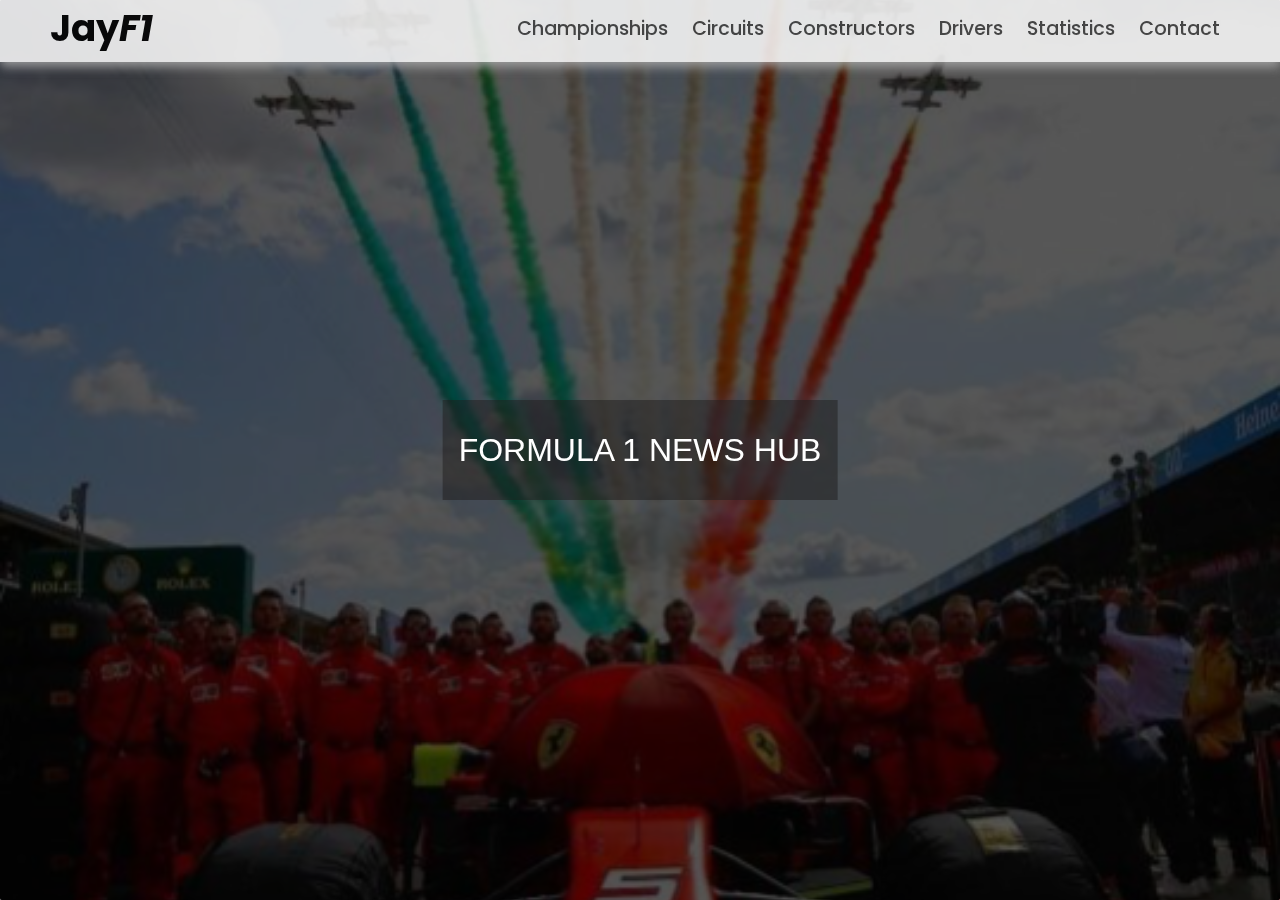
<file: index.html>
<html lang="en">
  <head>
    <meta charset="UTF-8" />
    <meta http-equiv="X-UA-Compatible" content="IE=edge" />
    <meta name="viewport" content="width=device-width, initial-scale=1.0" />
    <title>Formula1</title>
    <link rel="shortcut icon" href="./images/logo.png" type="image/x-icon">
    <link
      rel="stylesheet"
      href="https://cdnjs.cloudflare.com/ajax/libs/font-awesome/5.15.3/css/all.min.css"
      integrity="sha512-iBBXm8fW90+nuLcSKlbmrPcLa0OT92xO1BIsZ+ywDWZCvqsWgccV3gFoRBv0z+8dLJgyAHIhR35VZc2oM/gI1w=="
      crossorigin="anonymous"
      referrerpolicy="no-referrer"
    />
  </head>
  <link rel="stylesheet" href="./css/style.css" />
  <body>
    <div id="preloader">
    </div>
    <nav class="navbar">
      <div class="navbar-container container">
          <input type="checkbox" name="" id="checkie">
          <div class="hamburger-lines">
              <span class="line line1"></span>
              <span class="line line2"></span>
              <span class="line line3"></span>
          </div>
          <ul class="menu-items" id="menu-items">
              <li><a href="./pages/Championship.html" class="nav-item">Championships</a></li>
              <!--Default to 2022 or current in api call for data display-->
              <li><a href="./pages/CircuitPages.html" class="nav-item">Circuits</a></li>
              <li><a href="./pages/Constructors.html" class="nav-item">Constructors</a></li>
              <li><a href="./pages/LeaderBoards.html" class="nav-item">Drivers</a></li>
              <li><a href="./pages/currentYearStats.html" class="nav-item">Statistics</a></li>
              <li><a href="./pages/contact.html" class="nav-item">Contact</a></li>
          </ul>
          <div style="z-index: 2; padding: 10px;">
            <a href="./index.html"><h1 class="logo">Jay<i>F1</i></h1></a>
          </div>
      </div>
  </nav>
  <!--Main Home Page SHOULD SHOW ABSOLUTELY NOTHING BUT THE GOATS IN A SLIDER ANIMATION-->
  <div class="slider--container">
    <div class="slider--heading">
        <h1 class="">Formula 1 News Hub </h1>
    </div>
    <img class="slider--image" style="filter: brightness(34%);" src="./images/Goat1.png" alt="Goat-01" />
    <img class="slider--image" style="filter: brightness(34%);" src="./images/Goat2.png" alt="Goat-02" />
    <img class="slider--image" style="filter: brightness(34%);" src="./images/ferrariGoat.png" alt="Goat-03" />
  </div>
  </body>
  <script src="./js/test.js"></script>
</html>
</file>
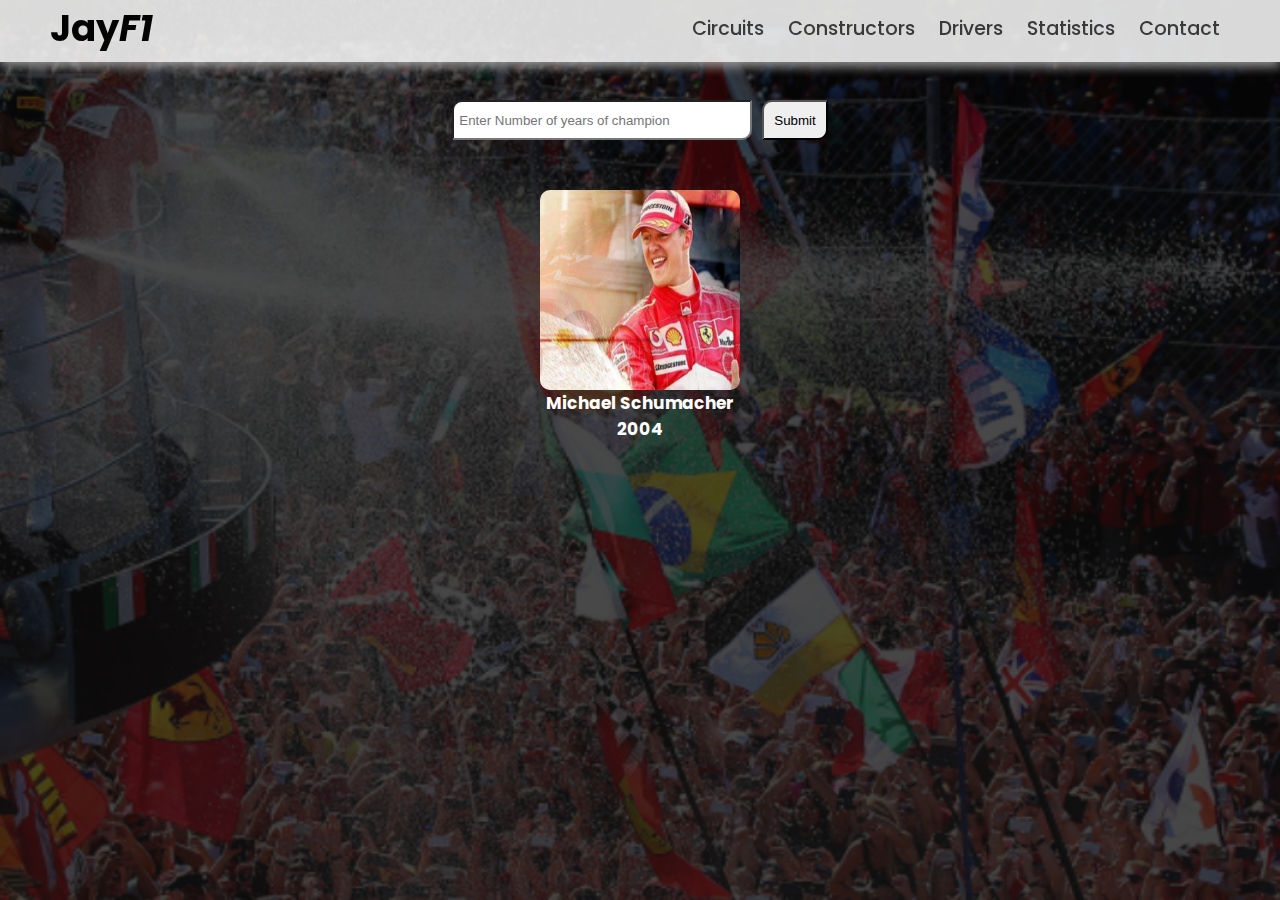
<file: pages/Championship.html>
<!--All Year Championships-->
<!--This page is basically like let us say when a user says 2020 data-->
<!--ONLY 2020 data for drivers and constructors will pop up here-->
<html lang="en">
  <head>
    <meta charset="UTF-8" />
    <meta http-equiv="X-UA-Compatible" content="IE=edge" />
    <meta name="viewport" content="width=device-width, initial-scale=1.0" />
    <title>Formula 1</title>
    <link rel="shortcut icon" href="../images/logo.png" type="image/x-icon">
    <link
      rel="stylesheet"
      href="https://cdnjs.cloudflare.com/ajax/libs/font-awesome/5.15.3/css/all.min.css"
      integrity="sha512-iBBXm8fW90+nuLcSKlbmrPcLa0OT92xO1BIsZ+ywDWZCvqsWgccV3gFoRBv0z+8dLJgyAHIhR35VZc2oM/gI1w=="
      crossorigin="anonymous"
      referrerpolicy="no-referrer"
    />
  </head>
  <link rel="stylesheet" href="../css/style.css" />
  <link rel="stylesheet" href="../css/champs.css" />
  <body>
    <div id="preloader">
    </div>
    <nav class="navbar">
      <div class="navbar-container container">
          <input type="checkbox" name="" id="checkie">
          <div class="hamburger-lines">
              <span class="line line1"></span>
              <span class="line line2"></span>
              <span class="line line3"></span>
          </div>
          <ul class="menu-items" id="menu-items">
            <!--Default to 2022 or current in api call for data display-->
            <li><a href="./CircuitPages.html" class="nav-item">Circuits</a></li>
            <li><a href="./Constructors.html" class="nav-item">Constructors</a></li>
            <li><a href="./LeaderBoards.html" class="nav-item">Drivers</a></li>
            <li><a href="./currentYearStats.html" class="nav-item">Statistics</a></li>
            <li><a href="./contact.html" class="nav-item">Contact</a></li>
          </ul>
          <div style="z-index: 2; padding: 10px;">
            <a href="../index.html"><h1 class="logo">Jay<i>F1</i></h1></a>
          </div>
      </div>
  </nav>
  </div>
  <!--Intend to show all championships for the last 10 years and who won them all-->
  <!--Get data from this API-->
  <!--http://ergast.com/api/f1/driverstandings/1.json?limit=90-->
  <div style=" height: 100vh; background-color: rgba(0, 0, 0, 0.55);">
    <div id="input_box">
      <input id="inputYears" type="number" min="0" placeholder="Enter Number of years of champion">
      <button class="subBut" id="subBut" type="button"> Submit </button>
    </div>
    <div id="champsContainer">
      <a href="./DriverInfo.html">
        <div id="box">
          <div id="img">
            <img class="images" src="../images/Goat1.png" alt="username logo" width="200px" height="200px">
          </div>
          <div id="NameAndYear">
            <p>Michael Schumacher</p>
            <p>2004</p>
          </div>
        </div>
      </a>
    </div>
  </div>
  <script src="../js/test.js"></script>
</html>
</file>
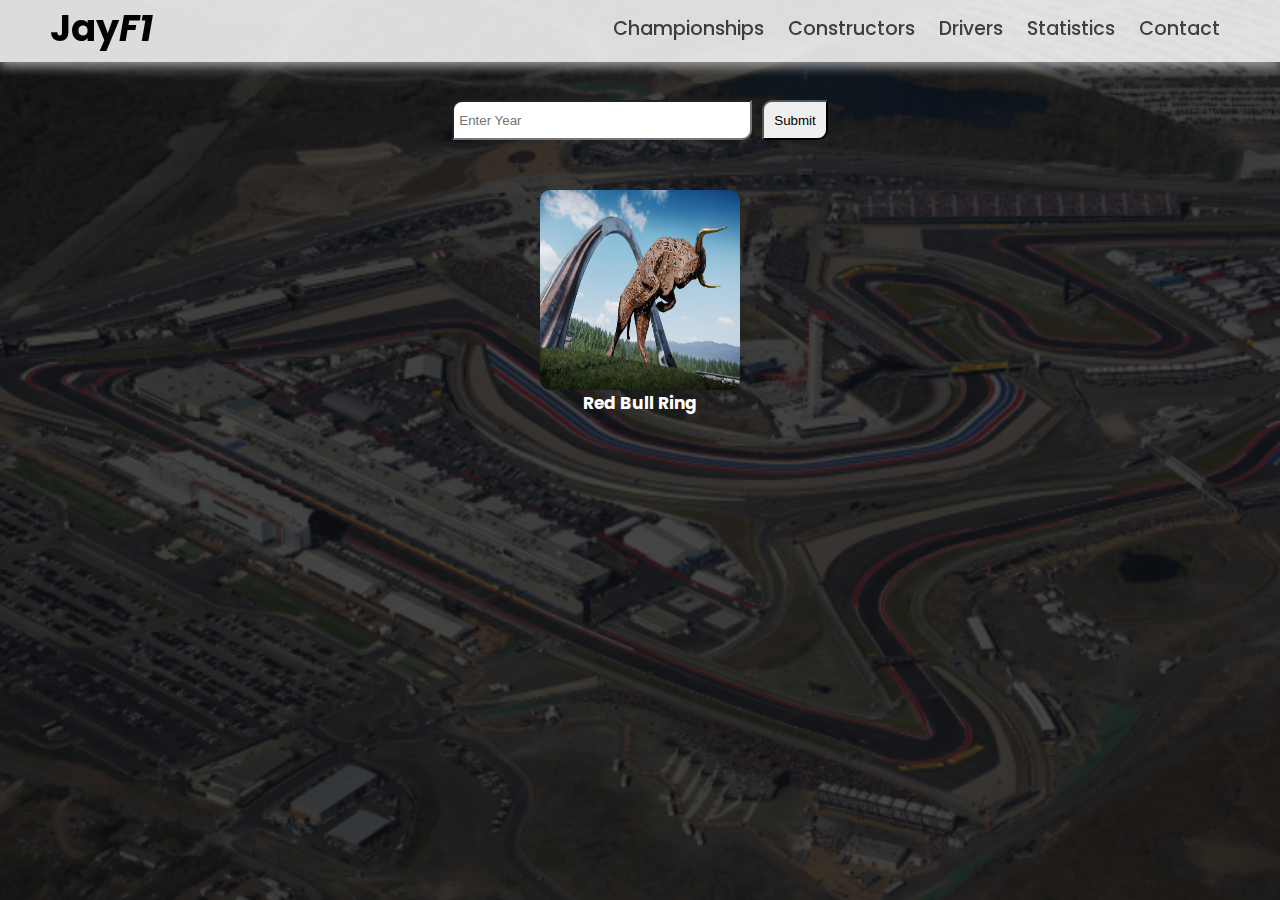
<file: pages/CircuitPages.html>
<!--A Button and a search page which reveals all races in the year when the user clicks on the a race track Open a new page that shows information of the track-->
<!--This page is basically like let us say when a user says 2020 data-->
<!--ONLY 2020 data for drivers and constructors will pop up here-->
<html lang="en">
  <head>
    <meta charset="UTF-8" />
    <meta http-equiv="X-UA-Compatible" content="IE=edge" />
    <meta name="viewport" content="width=device-width, initial-scale=1.0" />
    <title>Formula 1</title>
    <link
      rel="stylesheet"
      href="https://cdnjs.cloudflare.com/ajax/libs/font-awesome/5.15.3/css/all.min.css"
      integrity="sha512-iBBXm8fW90+nuLcSKlbmrPcLa0OT92xO1BIsZ+ywDWZCvqsWgccV3gFoRBv0z+8dLJgyAHIhR35VZc2oM/gI1w=="
      crossorigin="anonymous"
      referrerpolicy="no-referrer"
    />
    <link rel="shortcut icon" href="../images/logo.png" type="image/x-icon">
  </head>
  <link rel="stylesheet" href="../css/style.css" />
  <link rel="stylesheet" href="../css/champs.css" />
  <link rel="stylesheet" href="../css/circuits.css" />
  <body>
    <div id="preloader">
    </div>
    <nav class="navbar">
      <div class="navbar-container container">
          <input type="checkbox" name="" id="checkie">
          <div class="hamburger-lines">
              <span class="line line1"></span>
              <span class="line line2"></span>
              <span class="line line3"></span>
          </div>
          <ul class="menu-items" id="menu-items">
            <li><a href="./Championship.html" class="nav-item">Championships</a></li>
            <!--Default to 2022 or current in api call for data display-->
            <li><a href="./Constructors.html" class="nav-item">Constructors</a></li>
            <li><a href="./LeaderBoards.html" class="nav-item">Drivers</a></li>
            <li><a href="./currentYearStats.html" class="nav-item">Statistics</a></li>
            <li><a href="./contact.html" class="nav-item">Contact</a></li>
          </ul>
          <div style="z-index: 2; padding: 10px;">
            <a href="../index.html"><h1 class="logo">Jay<i>F1</i></h1></a>
          </div>
      </div>
  </nav>
  <!--All Circuit images and information for the current year (default)-->
  <!--Add drop down or year to choose and view data for a particular year-->
  <div style=" height: 100vh; background-color: rgba(0, 0, 0, 0.55);">
    <div id="input_box">
      <!--change 2022 to current year from backend-->
      <input id="inputYears" type="number" min="1950" max="2022" placeholder="Enter Year">
      <button class="subBut2" id="subBut2" type="button"> Submit </button>
    </div>
    <div id="champsContainer">
      <a href="./TrackInfo.html">
        <div id="box">
          <div id="img">
            <img class="images" src="../images/redbull.png" alt="username logo" width="200px" height="200px">
          </div>
          <div id="NameAndYear">
            <p>Red Bull Ring</p>
          </div>
        </div>
      </a>
    </div>
  </div>
  <script src="../js/test.js"></script>
</html>
</file>
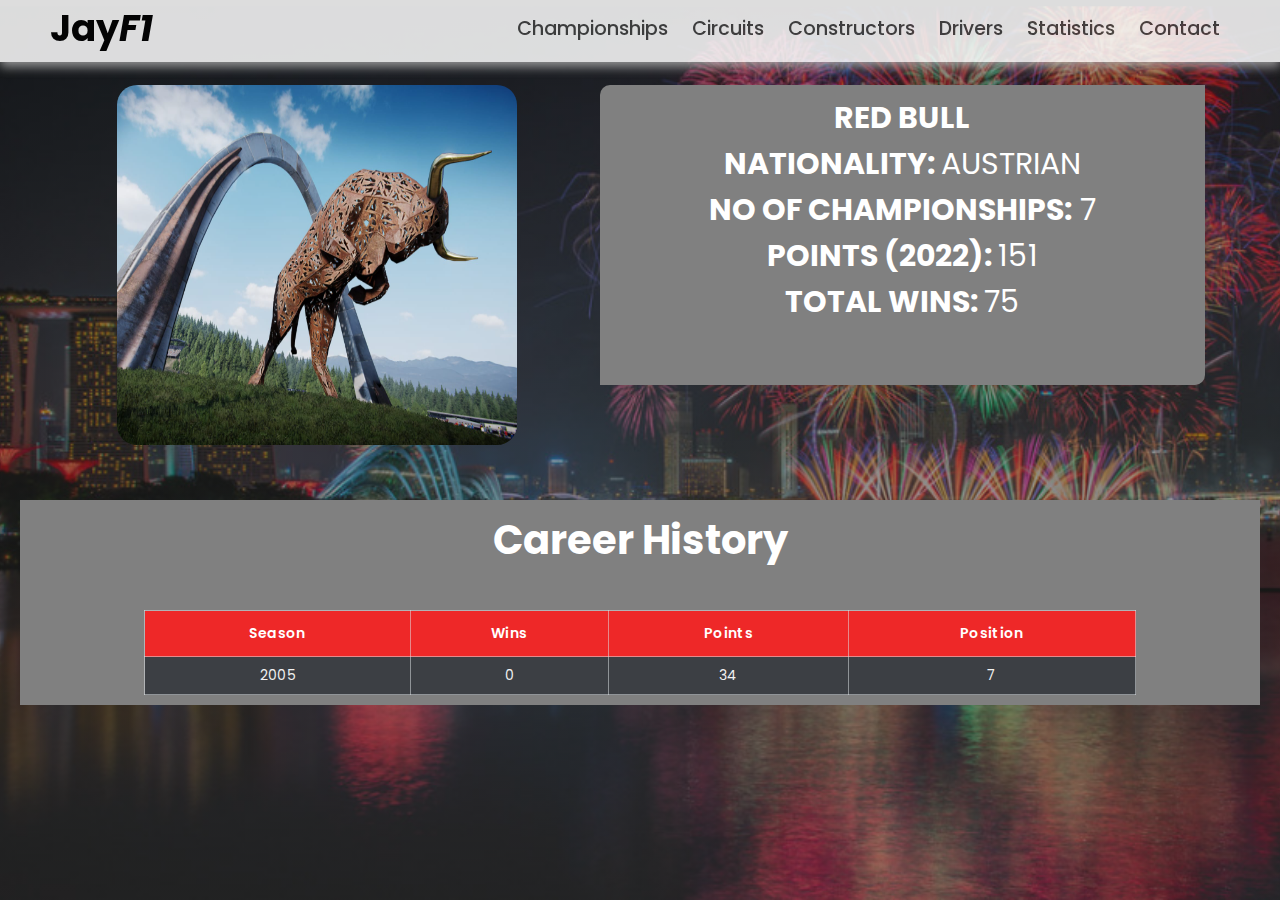
<file: pages/consInfo.html>
<html lang="en">
  <head>
    <meta charset="UTF-8" />
    <meta http-equiv="X-UA-Compatible" content="IE=edge" />
    <meta name="viewport" content="width=device-width, initial-scale=1.0" />
    <title>Formula 1</title>
    <link rel="shortcut icon" href="../images/logo.png" type="image/x-icon">
    <link
      rel="stylesheet"
      href="https://cdnjs.cloudflare.com/ajax/libs/font-awesome/5.15.3/css/all.min.css"
      integrity="sha512-iBBXm8fW90+nuLcSKlbmrPcLa0OT92xO1BIsZ+ywDWZCvqsWgccV3gFoRBv0z+8dLJgyAHIhR35VZc2oM/gI1w=="
      crossorigin="anonymous"
      referrerpolicy="no-referrer"
    />
  </head>
  <link rel="stylesheet" href="../css/style.css" />
  <link rel="stylesheet" href="../css/driverInfo.css" />
  <body>
    <div id="preloader">
    </div>
    <nav class="navbar">
      <div class="navbar-container container">
          <input type="checkbox" name="" id="checkie">
          <div class="hamburger-lines">
              <span class="line line1"></span>
              <span class="line line2"></span>
              <span class="line line3"></span>
          </div>
          <ul class="menu-items" id="menu-items">
            <li><a href="./Championship.html" class="nav-item">Championships</a></li>
            <!--Default to 2022 or current in api call for data display-->
            <li><a href="./CircuitPages.html" class="nav-item">Circuits</a></li>
            <li><a href="./Constructors.html" class="nav-item">Constructors</a></li>
            <li><a href="./LeaderBoards.html" class="nav-item">Drivers</a></li>
            <li><a href="./currentYearStats.html" class="nav-item">Statistics</a></li>
            <li><a href="./contact.html" class="nav-item">Contact</a></li>
          </ul>
          <div style="z-index: 2; padding: 10px;">
            <a href="../index.html"><h1 class="logo">Jay<i>F1</i></h1></a>
          </div>
      </div>
  </nav>
  <div id="main_container">
    <div class="outputs">
      <!--Preferablly all caps-->
      <!--Left Container-->
      <!--photo container-->
    <!--Name-->
    <!--Date of birth and Nationality-->
    <!--Wiki link button-->
      <div class="wrapper" id="wrape" style="justify-content: space-evenly;">
        <div class="side right">
          <div class="imageContainer">
            <img class="images" src="../images/redbull.png" alt="Lulu">
          </div>
        </div>
        <div class="side left">
            <div class="caption capt" >
            <!--Make the username capitalized-->
            <p class="username">red bull</p>
            <p class="usernamemini"><strong>Nationality: </strong>Austrian</p>
            <p class="usernamemini"><strong>No of championships:</strong> 7</p>
            <p class="usernamemini"><strong>Points (2022): </strong>151</p>
            <p class="usernamemini"><strong>Total Wins: </strong>75</p>
          </div>
        </div>
      </div>
    </div>
    <!--WE CAN EVEN GET THEIR HISTORY DATA LESSSS GOOOOO-->
    <div id="champHist" class="champHist">
      <div class="table-container">
        <div>
          <h1 class="heading">Career History</h1>
        </div>
        <table class="table">
          <thead>
            <tr>
              <th>Season</th>
              <th>Wins</th>
              <th>Points</th>
              <th>Position</th>
              <!--<th>Wikipedia Season link</th>-->
            </tr>
          </thead>
          <tbody>
            <tr>
              <td data-label="Season">2005</td>
              <td data-label="Wins">0</td>
              <td data-label="Points">34</td>
              <td data-label="Position">7</td>
            </tr>
            <!--Use this API for this history data http://ergast.com/api/f1/drivers/{{driverid}}/driverStandings-->
          </tbody>
        </table>
      </div>
  </div>
  </body>
  <script src="../js/test.js"></script>
</html>
</file>
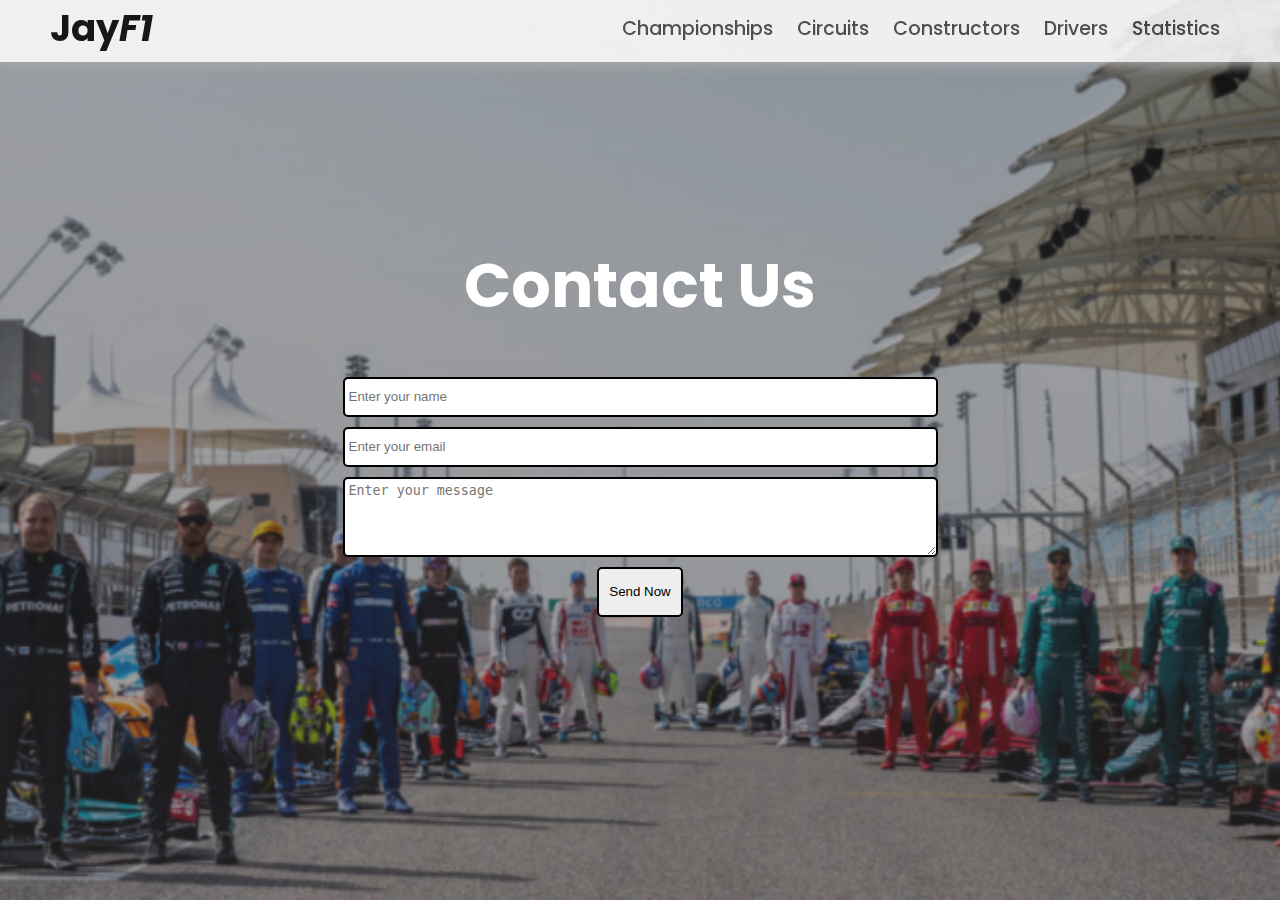
<file: pages/contact.html>
<html lang="en">
  <head>
    <meta charset="UTF-8" />
    <meta http-equiv="X-UA-Compatible" content="IE=edge" />
    <meta name="viewport" content="width=device-width, initial-scale=1.0" />
    <title>Formula 1</title>
    <link rel="shortcut icon" href="../images/logo.png" type="image/x-icon">
    <link
      rel="stylesheet"
      href="https://cdnjs.cloudflare.com/ajax/libs/font-awesome/5.15.3/css/all.min.css"
      integrity="sha512-iBBXm8fW90+nuLcSKlbmrPcLa0OT92xO1BIsZ+ywDWZCvqsWgccV3gFoRBv0z+8dLJgyAHIhR35VZc2oM/gI1w=="
      crossorigin="anonymous"
      referrerpolicy="no-referrer"
    />
  </head>
  <link rel="stylesheet" href="../css/style.css" />
  <link rel="stylesheet" href="../css/contact.css" />
  <body>
    <div id="preloader">
    </div>
    <nav class="navbar">
      <div class="navbar-container container">
          <input type="checkbox" name="" id="checkie">
          <div class="hamburger-lines">
              <span class="line line1"></span>
              <span class="line line2"></span>
              <span class="line line3"></span>
          </div>
          <ul class="menu-items" id="menu-items">
            <li><a href="./Championship.html" class="nav-item">Championships</a></li>
            <!--Default to 2022 or current in api call for data display-->
            <li><a href="./CircuitPages.html" class="nav-item">Circuits</a></li>
            <li><a href="./Constructors.html" class="nav-item">Constructors</a></li>
            <li><a href="./LeaderBoards.html" class="nav-item">Drivers</a></li>
            <li><a href="./currentYearStats.html" class="nav-item">Statistics</a></li>
          </ul>
          <div style="z-index: 2; padding: 10px;">
            <a href="../index.html"><h1 class="logo">Jay<i>F1</i></h1></a>
          </div>
      </div>
  </nav>
  <div id="main_form">
    <div >
      <div id="header"><h1>Contact Us</h1></div>
      <form action="#" style="text-align: center;width: 90vw;padding: 45px;">
        <div class="input-box">
          <input type="text" id="tex" placeholder="Enter your name">
        </div>
        <div class="input-box">
          <input type="text" id="tex" placeholder="Enter your email">
        </div>
        <div class="input-box message-box">
          <textarea name="textarea" id="tex2" placeholder="Enter your message"></textarea>        
        </div>
        <div class="button">
          <input class="subBut" type="button" value="Send Now" >
        </div>
      </form>
    </div>
  </div>
  <script src="../js/test.js"></script>
</html>
</file>
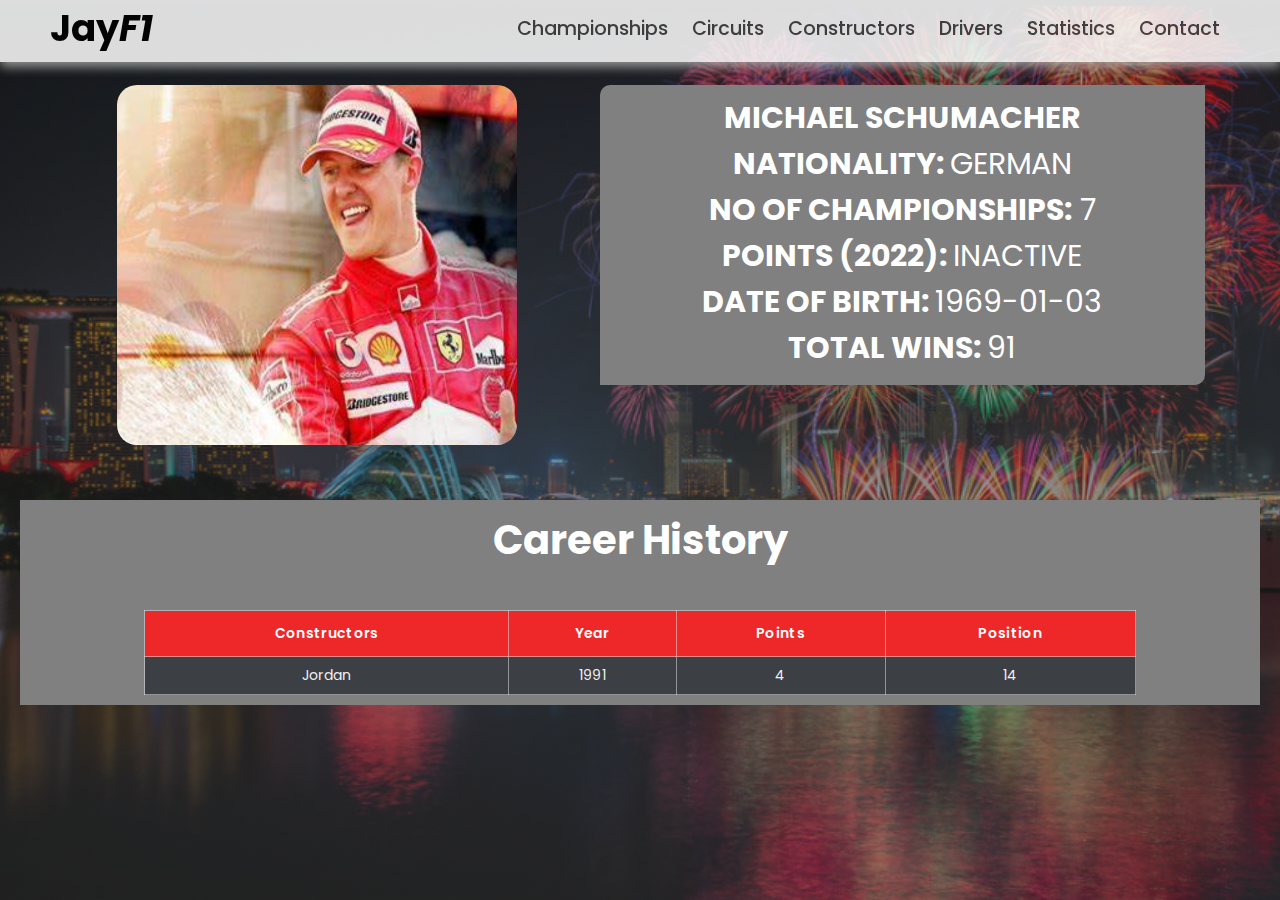
<file: pages/DriverInfo.html>
<!--Team They are currently racing with, points and so on-->
<!--This page is basically like let us say when a user says 2020 data-->
<!--ONLY 2020 data for drivers and constructors will pop up here-->
<html lang="en">
  <head>
    <meta charset="UTF-8" />
    <meta http-equiv="X-UA-Compatible" content="IE=edge" />
    <meta name="viewport" content="width=device-width, initial-scale=1.0" />
    <title>Formula 1</title>
    <link rel="shortcut icon" href="../images/logo.png" type="image/x-icon">
    <link
      rel="stylesheet"
      href="https://cdnjs.cloudflare.com/ajax/libs/font-awesome/5.15.3/css/all.min.css"
      integrity="sha512-iBBXm8fW90+nuLcSKlbmrPcLa0OT92xO1BIsZ+ywDWZCvqsWgccV3gFoRBv0z+8dLJgyAHIhR35VZc2oM/gI1w=="
      crossorigin="anonymous"
      referrerpolicy="no-referrer"
    />
  </head>
  <link rel="stylesheet" href="../css/style.css" />
  <link rel="stylesheet" href="../css/driverInfo.css" />
  <body>
    <div id="preloader">
    </div>
    <nav class="navbar">
      <div class="navbar-container container">
          <input type="checkbox" name="" id="checkie">
          <div class="hamburger-lines">
              <span class="line line1"></span>
              <span class="line line2"></span>
              <span class="line line3"></span>
          </div>
          <ul class="menu-items" id="menu-items">
            <li><a href="./Championship.html" class="nav-item">Championships</a></li>
            <!--Default to 2022 or current in api call for data display-->
            <li><a href="./CircuitPages.html" class="nav-item">Circuits</a></li>
            <li><a href="./Constructors.html" class="nav-item">Constructors</a></li>
            <li><a href="./LeaderBoards.html" class="nav-item">Drivers</a></li>
            <li><a href="./currentYearStats.html" class="nav-item">Statistics</a></li>
            <li><a href="./contact.html" class="nav-item">Contact</a></li>
          </ul>
          <div style="z-index: 2; padding: 10px;">
            <a href="../index.html"><h1 class="logo">Jay<i>F1</i></h1></a>
          </div>
      </div>
  </nav>
  <div id="main_container">
    <div class="outputs">
      <!--Preferablly all caps-->
      <!--Left Container-->
      <!--photo container-->
    <!--Name-->
    <!--Date of birth and Nationality-->
    <!--Wiki link button-->
      <div class="wrapper" id="wrape" style="justify-content: space-evenly;">
        <div class="side right">
          <div class="imageContainer">
            <img class="images" src="../images/Goat1.png" alt="Lulu">
          </div>
        </div>
        <div class="side left">
            <div class="caption capt" >
            <!--Make the username capitalized-->
            <p class="username">michael Schumacher</p>
            <p class="usernamemini"><strong>Nationality: </strong>german</p>
            <p class="usernamemini"><strong>No of championships:</strong> 7</p>
            <p class="usernamemini"><strong>Points (2022): </strong>Inactive</p>
            <p class="usernamemini"><strong>Date of Birth: </strong>1969-01-03</p>
            <p class="usernamemini"><strong>Total Wins: </strong>91</p>
          </div>
        </div>
      </div>
    </div>
    <!--WE CAN EVEN GET THEIR HISTORY DATA LESSSS GOOOOO-->
    <div id="champHist" class="champHist">
      <div class="table-container">
        <div>
          <h1 class="heading">Career History</h1>
        </div>
        <table class="table">
          <thead>
            <tr>
              <th>Constructors</th>
              <th>Year</th>
              <th>Points</th>
              <th>Position</th>
              <!--<th>Wikipedia Season link</th>-->
            </tr>
          </thead>
          <tbody>
            <tr>
              <td data-label="Constructors">Jordan</td>
              <td data-label="Year">1991</td>
              <td data-label="Points">4</td>
              <td data-label="Position">14</td>
            </tr>
            <!--Use this API for this history data http://ergast.com/api/f1/drivers/{{driverid}}/driverStandings-->
          </tbody>
        </table>
      </div>
  </div>
  </body>
  <script src="../js/test.js"></script>
</html>

<!--V2-->
    <!--Year from the photo data-->
    <!--Constructors data for that particular year-->
    <!--Champion for the year or not-->
    <!--Wins that year-->
    <!--Points that year-->
</file>
<file: css/style.css>
@import url("https://fonts.googleapis.com/css2?family=Poppins:ital,wght@0,300;0,400;0,500;0,600;0,700;0,800;0,900;1,200;1,300;1,400;1,500;1,600;1,700;1,800;1,900&display=swap");

*,
*::after,
*::before {
  box-sizing: border-box;
  padding: 0;
  margin: 0;
}

.html {
  font-size: 62.5%;
}

body {
  font-family: "Poppins", sans-serif;
}

a{
    text-decoration: none;
    color: black;
}

/*   Loader Animation */
#preloader{
    background: #000 url(../images/preloader.gif) no-repeat center center;
    height: 100%;
    background-size: 35%;
    width: 100%;
    position: fixed;
    z-index: 100;
}


/* ///////////..utility classes../////////// */

.container {
  max-width: 1200px;
  width: 90%;
  margin: auto;
}

/* ............/navbar/............ *

/* desktop mode............/// */

.navbar input[type="checkbox"],
.navbar .hamburger-lines {
  display: none;
}

.navbar {
  box-shadow: 0px 5px 10px 0px #aaa;
  position: fixed;
  width: 100%;
  background: #fff;
  color: #000;
  opacity: 0.85;
  height: 62px;
  z-index: 12;
}

.navbar-container {
  display: flex;
  justify-content: space-between;
  height: 64px;
  width: 100%;
  align-items: center;
  
  padding-right: 20px;
}

.menu-items {
  order: 2;
  display: flex;
}

.menu-items li {
  list-style: none;
  margin-left: 1.5rem;
  margin-bottom: 0.5rem;
  font-size: 1.2rem;
}

.menu-items a {
  text-decoration: none;
  color: #444;
  font-weight: 500;
  transition: color 0.3s ease-in-out;
}

.menu-items a:hover {
  color: #117964;
  transition: color 0.3s ease-in-out;
}

.logo {
  order: 1;
  font-size: 2.3rem;
  margin-bottom: 0.5rem;
}

/*---------------------Home page slider animation------------------------*/

.slider--container {
	position: relative; /* "relative", so that h1 and images can be set absolutely */
	height: 100vh; /* Adjust the height to your needs here */
	margin: 0 auto;
	overflow: hidden;
	border-radius: .125rem;
	box-shadow: 0 0 .1rem .125rem rgba(0, 0, 0, 0.25);
}

.slider--heading {
	position: absolute;
	top: 50%;
	left: 50%;
	padding: 1rem;
	z-index: 11;
    height: 100px;
    display: flex;
    align-items: center;
    justify-content: center;
	font: 300 1.25rem/1.25 Verdana, sans-serif;
	text-align: center;
	background-color: rgba(30, 28, 28, 0.5);
	color: white;
	transform: translate3d(-50%, -50%, 0);
}
.slider--heading h1 {
	font: 300 1.25rem/1.25 Verdana, sans-serif;
	text-transform: uppercase;
	color: white;
}
	/* Responsive styles for the heading */
	/* ===== == = === 30em (480px) === = == ===== */
	@media only screen and (max-width : 480px) {
		.slider--heading h1 {font-size: 1.5rem;
        
        font-weight: bold;}
        .slider--heading{
            width: 251px;
            height: 74px;
            display: flex;
            align-items: center;
            justify-content: center;
        }
	}
	/* ===== == = === 48em (768px) === = == ===== */
	@media only screen and (min-width : 48em) {
		.slider--heading h1 {font-size: 2rem;}
	}

.btn {
	margin: 1rem;
	padding: .5rem;
	font-size: .75rem;
	text-decoration: none;
	text-shadow: 1px 1px 1px #999999;
	background: transparent;
	border-radius: 5px;
	box-shadow: 0 0 2px 1px #EFEFEF;
	color: #333;
}
	/* Responsive styles for the button */
	/* ===== == = === 30em (480px) === = == ===== */
	@media only screen and (min-width : 30em) {
		.btn {
			font-size: 1rem;
		}
	}
	/* ===== == = === 48em (768px) === = == ===== */
	@media only screen and (min-width : 48em) {
		.btn {
			font-size: 1.25rem;
		}
	}
.btn:hover {
	text-decoration: none;
	color: #999;
}

.slider--image {
	position: absolute;
	z-index: 1;
	left:0;
	top:0;
	height: 100%;
	width: 100%;
	object-fit: cover;
	animation: 45s ease-in-out infinite;
} 
 /* Name of animations and selection of images */
.slider--image:nth-of-type(1) {
	animation-name: slide-01;
}
.slider--image:nth-of-type(2) {
	animation-name: slide-02;
}
.slider--image:nth-of-type(3) {
	animation-name: slide-03;
}

/* Images are overlaid and visible or invisible due to different transparency */
/* Moving the images with transform: scale & translate */
	/* Styles for webkit browsers */
@-webkit-keyframes slide-01 {
	0%  { opacity:1; -webkit-transform: scale(1.4) translate(0, 0);}
	16%  {opacity:1; -webkit-transform: scale(1.2) translate(-20px, -10px);}
	33%  {opacity:0; -webkit-transform: scale(1.4) translate(0, 0);}
	50%  {opacity:0;}
	67%  {opacity:0;}
	84%  {opacity:0;}
	100%  {opacity:1; -webkit-transform: scale(1.4) translate(0, 0);}
}
@-webkit-keyframes slide-02 {
	0%  { opacity:0;}
	16%  {opacity:0; -webkit-transform: scale(1.2) translate(-20px, -10px);}
	33%  {opacity:1; -webkit-transform: scale(1.4) translate(0, 0);}
	50%  {opacity:1; -webkit-transform: scale(1.2) translate(-20px, 10px);}
	67%  {opacity:0; -webkit-transform: scale(1.4) translate(0, 0);}
	84%  {opacity:0;}
	100%  {opacity:0;}
}
@-webkit-keyframes slide-03 {
	0%  { opacity:0;}
	16%  {opacity:0;}
	33%  {opacity:0;}
	50%  {opacity:0; -webkit-transform: scale(1.4) translate(0, 0);}
	67%  {opacity:1; -webkit-transform: scale(1.4) translate(-20px, 10px);}
	84%  {opacity:1; -webkit-transform: scale(1.2) translate(20px, -10px);}
	100%  {opacity:0; -webkit-transform: scale(1.4) translate(0, 0);}
}

	/* Styles for all other browsers */
@keyframes slide-01 {
	0%  { opacity:1; transform: scale(1.4) translate(0, 0);}
	16%  {opacity:1; transform: scale(1.2) translate(-20px, -10px);}
	33%  {opacity:0; transform: scale(1.4) translate(0, 0);}
	50%  {opacity:0;}
	67%  {opacity:0;}
	84%  {opacity:0;}
	100%  {opacity:1; transform: scale(1.4) translate(0, 0);}
}
@keyframes slide-02 {
	0%  { opacity:0;}
	16%  {opacity:0; transform: scale(1.2) translate(-20px, -10px);}
	33%  {opacity:1; transform: scale(1.4) translate(0, 0);}
	50%  {opacity:1; transform: scale(1.2) translate(-20px, 10px);}
	67%  {opacity:0; transform: scale(1.4) translate(0, 0);}
	84%  {opacity:0;}
	100%  {opacity:0;}
}
@keyframes slide-03 {
	0%  { opacity:0;}
	16%  {opacity:0;}
	33%  {opacity:0;}
	50%  {opacity:0; transform: scale(1.4) translate(0, 0);}
	67%  {opacity:1; transform: scale(1.4) translate(-20px, 10px);}
	84%  {opacity:1; transform: scale(1.2) translate(20px, -10px);}
	100%  {opacity:0; transform: scale(1.4) translate(0, 0);}
}

/* ......../ media query /.......... */

@media (max-width: 900px) {
  .navbar {
    opacity: 0.95;
  }

  .navbar-container input[type="checkbox"],
  .navbar-container .hamburger-lines {
    display: block;
  }

  .navbar-container {
    display: block;
    position: relative;
    height: 64px;
  }

  .navbar-container input[type="checkbox"] {
    position: absolute;
    display: block;
    height: 32px;
    width: 30px;
    top: 20px;
    left: 20px;
    z-index: 5;
    opacity: 0;
  }

  .navbar-container .hamburger-lines {
    display: block;
    height: 23px;
    width: 35px;
    position: absolute;
    top: 17px;
    left: 20px;
    z-index: 2;
    display: flex;
    flex-direction: column;
    justify-content: space-between;
  }

  .navbar-container .hamburger-lines .line {
    display: block;
    height: 4px;
    width: 100%;
    border-radius: 10px;
    background: #333;
  }

  .navbar-container .hamburger-lines .line1 {
    transform-origin: 0% 0%;
    transition: transform 0.4s ease-in-out;
  }

  .navbar-container .hamburger-lines .line2 {
    transition: transform 0.2s ease-in-out;
  }

  .navbar-container .hamburger-lines .line3 {
    transform-origin: 0% 100%;
    transition: transform 0.4s ease-in-out;
  }

  .navbar .menu-items {
    padding-top: 100px;
    background: #fff;
    height: 100vh;
    max-width: 300px;
    transform: translate(-150%);
    display: flex;
    flex-direction: column;
    margin-left: -40px;
    padding-left: 50px;
    transition: transform 0.5s ease-in-out;
    box-shadow: 5px 0px 10px 0px #aaa;
  }

  .navbar .menu-items li {
    margin-bottom: 1.5rem;
    font-size: 1.3rem;
    font-weight: 500;
  }

  .logo {
    position: absolute;
    top: 5px;
    right: 15px;
    font-size: 2rem;
  }

  .navbar-container input[type="checkbox"]:checked ~ .menu-items {
    transform: translateX(0);
  }

  .navbar-container input[type="checkbox"]:checked ~ .hamburger-lines .line1 {
    transform: rotate(35deg);
  }

  .navbar-container input[type="checkbox"]:checked ~ .hamburger-lines .line2 {
    transform: scaleY(0);
  }

  .navbar-container input[type="checkbox"]:checked ~ .hamburger-lines .line3 {
    transform: rotate(-35deg);
  }
}

@media (max-width: 500px) {
  html {
    font-size: 65%;
  }

  .navbar .menu-items li{
      font-size: 1.6rem;
  }

  .logo {
    position: absolute;
    top: 06px;
    right: 15px;
    font-size: 3rem;
  }

  .navbar .menu-items li {
    margin-bottom: 2.5rem;
    font-size: 1.8rem;
    font-weight: 500;
  }
}

@media (min-width: 769px) and (max-width: 1200px) {
  .img-container h3 {
    font-size: 1.5rem;
  }

  .img-container .btn {
    font-size: 0.7rem;
  }
}
/*
@media (orientation: landscape) and (max-height: 500px) {
  .showcase-area {
    height: 50vmax;
  }
}*/
</file>
<file: css/champs.css>
body{
    background: linear-gradient(rgba(28, 27, 27, 0.388), rgba(60, 57, 57, 0.5)), url(../images/champsBG.png);
    background-repeat: no-repeat;
    background-size: 100%;
    background-position: center;
    background-size: cover;
}
#champsContainer{
    width: 100%;
    padding: 30px 40px 40px 40px;
    display: flex;
    justify-content: center;
    text-align: center;
    overflow-y: auto;
    overflow-y: auto;
    flex-wrap: wrap;
}
#box{
    height: 270px;
    padding: 20px;
    transition: 1s ease-in-out;
    border-radius: 10px;
    color:white;
}
.images{
    border-radius: 10px;
}
#NameAndYear p{
    font-size: 17px;
    font-weight: bold;
}

#box:hover{
    background-color: rgba(169, 163, 163, 0.7);
    cursor: pointer;
    color: black;
}
.dropbtn {
    background-color: #4CAF50;
    color: white;
    padding: 16px;
    font-size: 16px;
    border: none;
    cursor: pointer;
  }
  
#input_box{
    padding: 100px 40px 0 40px;
    display: flex;
    justify-content: center;
    overflow-y: auto;
}
#inputYears{
    padding: 5px;
    height: 40px;
    border-radius: 10px 0;
    width: 300px;
    -webkit-user-select: none; /* Safari */
    -ms-user-select: none; /* IE 10 and IE 11 */
    user-select: none;
}

.subBut{
    margin-left: 10px;
    padding: 10px;
    border-radius: 10px 0;
    transition: 1s ease-in-out;
    cursor: pointer;
    -webkit-user-select: none; /* Safari */
    -ms-user-select: none; /* IE 10 and IE 11 */
    user-select: none;
}

.subBut:hover{
    background-color: orangered;
    color:white;
}

/*history*/
</file>
<file: css/circuits.css>
body{
    background: linear-gradient(rgba(28, 27, 27, 0.388), rgba(60, 57, 57, 0.5)), url(../images/circuitbgmain.png);
    background-repeat: no-repeat;
    background-size: 100%;
    background-position: center;
    background-size: cover;
}

.subBut2{
    margin-left: 10px;
    padding: 10px;
    border-radius: 10px 0;
    transition: 1s ease-in-out;
    cursor: pointer;
    -webkit-user-select: none; /* Safari */
    -ms-user-select: none; /* IE 10 and IE 11 */
    user-select: none;
}

.subBut2:hover{
    background-color: orangered;
    color:white;
}
</file>
<file: css/driverInfo.css>
body{
    background: linear-gradient(rgba(28, 27, 27, 0.388), rgba(60, 57, 57, 0.5)), url(../images/driveInfoBG.png);
    background-size: 100%;
    background-position: center;
    background-size: cover;
}
#main_container{
    padding: 15px;
    height: 700px;
    padding: 70px 20px 10px 20px;
    height: 100%;
    width: 100%;
}

#main_container .outputs{
    width: 100%;
    text-align: center;
    padding: 15px;
    border-radius: 10px;
}
.wrapper .left,
.wrapper .right {
      width: 100%;
      height: 40vh;
      position: relative;
      overflow: hidden;
}

.wrapper .left{
    background: grey;
    color: white;
    border-radius: 10px 0;
}

.left2,.right2{
      
      position: relative;
      overflow: hidden;
      display: flex;
      align-items: center;
      justify-content: center; 
}

.wrapper .imageContainer {
      width: 100%;
      height: 100%;
      background-size: cover;
      background-position: center;
      position: absolute;
      top: 0;
      display: flex;
      justify-content: center;
      align-items: center;
      text-align: center;
      left: 0;
      transition: 0.25s ease all;
}

.wrapper .caption ,.caption{
      position: relative;
      z-index: 10;
      text-align: center;
      margin: 10px;
}


.wrapper .caption h1 {
      text-transform: uppercase;
      letter-spacing: 0.25em;
      margin-bottom:1em;
}


.caption{
    margin: 1px;
    margin-top: 20px;
}

.capt{
    margin-bottom: 75px;
}

.wrapper .caption .button {
    padding: 1em;
    text-decoration: none;
    font-weight: 600;
    font-size: 1em;
    text-transform: uppercase;
    letter-spacing: 0.05em;
}

.username{
    font-size: 30px;
    text-transform: uppercase;
    word-break: break-all;
    font-weight: bold;
}

.usernamemini{
    font-size: 30px;
    text-transform: uppercase;
    word-break: break-all;
}

.images{
    border-radius: 20px;
    width: 400px;
    height: 100%;
}

#champHist{
    background-color: grey;
    padding: 10px 10%;
    margin-top: 40px;
}

.heading{
    font-size: 40px;
    text-align: center;
    color: white;
    margin-bottom: 40px;
}
.table{
    width: 100%;
    border-collapse: collapse;
}
.table thead{
    background-color: #ee2828;
}
.table thead tr th{
    font-size: 14px;
    font-weight: 600;
    letter-spacing: 0.35px;
    color: white;
    opacity: 1;
    padding: 12px;
    vertical-align: top;
    border: 1px solid #dee2e685;
}

.table tbody tr td{
    font-size: 14px;
    letter-spacing: 0.35px;
    font-weight: normal;
    color: #f1f1f1;
    background-color: #3c3f44;
    padding: 8px;
    text-align: center;
    border: 1px solid #dee2e685;
}
/*
.table tbody tr td .btn{
    width: 130px;
    text-decoration: none;
    line-height: 35px;
    display: block;
    background-color: #ff1046;
}
*/

@media screen and (min-width:1200px) {
    .wrapper {
          display: flex;
    }
    .wrapper .left{
          width: 50%;
          height: 300px;
          overflow-y: auto;
    }
    .wrapper .right{
      width: 40%;
    }
    .left2{
          flex-direction: row;
    }      
}

@media screen and (max-width:1200px) and (min-width:720px) {
    .wrapper .left{
        height: 300px;
        overflow-y: auto;
        margin-top: 15px;
        display: flex;
        justify-content: center;
        text-align: center;
        align-items: center;
        background: none;
    }
    .username,.usernamemini{
        font-size: 20px;
        text-transform: uppercase;
        word-break: break-all;
        font-weight: normal;
    }
    #main_container{
        padding: 70px 0px 0px 0px;
        height: auto; 
        width: auto; 
    }     
    .wrapper .caption,.caption{
        background-color: grey;
        padding: 20px;
        border-radius: 10px 0;
        width: 600px;
    }
}

@media screen and (max-width:720px) {
  .wrapper .left{
        height: 200px;
        overflow-y: auto;
        margin-top: 15px;
  }
  .username,.usernamemini{
    font-size: 20px;
    text-transform: uppercase;
    word-break: break-all;
    font-weight: normal;
    }
    #main_container{
        padding: 70px 0px 0px 0px;
    }

    .table thead{
        display: none;
    }
    .table, .table tbody, .table tr, .table td{
        display: block;
        width: 100%;
    }
    .table tr{
        margin-bottom: 15px;
    }
    .table tbody tr td{
        text-align: right;
        padding-left: 50%;
        position: relative;
    }
    .table td::before{
        content: attr(data-label);
        position: absolute;
        left: 0;
        width: 50%;
        padding-left: 15px;
        font-weight: 600;
        font-size: 14px;
        text-align: left;
    }
}

/*History*/
</file>
<file: css/contact.css>
body{
    background: linear-gradient(rgba(28, 27, 27, 0.388), rgba(60, 57, 57, 0.5)), url(../images/contactBG.png);
    background-repeat: no-repeat;
    background-size: 100%;
    background-position: center;
    background-size: cover;
}

#main_form{
    justify-content: center;
    display: flex;
    align-items: center;
    height: 100vh;
}
#header{
    text-align: center;
    display: flex;
    justify-content: center;
    align-items: center;
    font-size: 31px;
    color: white;
}

.subBut{
    height: 50px;
    padding: 10px;
    border-radius: 5px;
    border: 2px solid black;
}
#tex, #tex2{
    width: 595px;
    height: 40px;
    border-radius: 5px;
    border: 2px solid black;
    margin-bottom: 10px;
    padding: 4px;
}
#tex2{
    height: 80px;
}

@media (max-width: 769px){
    #header{
        width: 100%;
        font-size: 24px;
    }
    #tex{
        width: 200px;
        height: 37px;
    }
    #tex2{
        width: 200px;
        height: 80px;
    }
}
</file>
